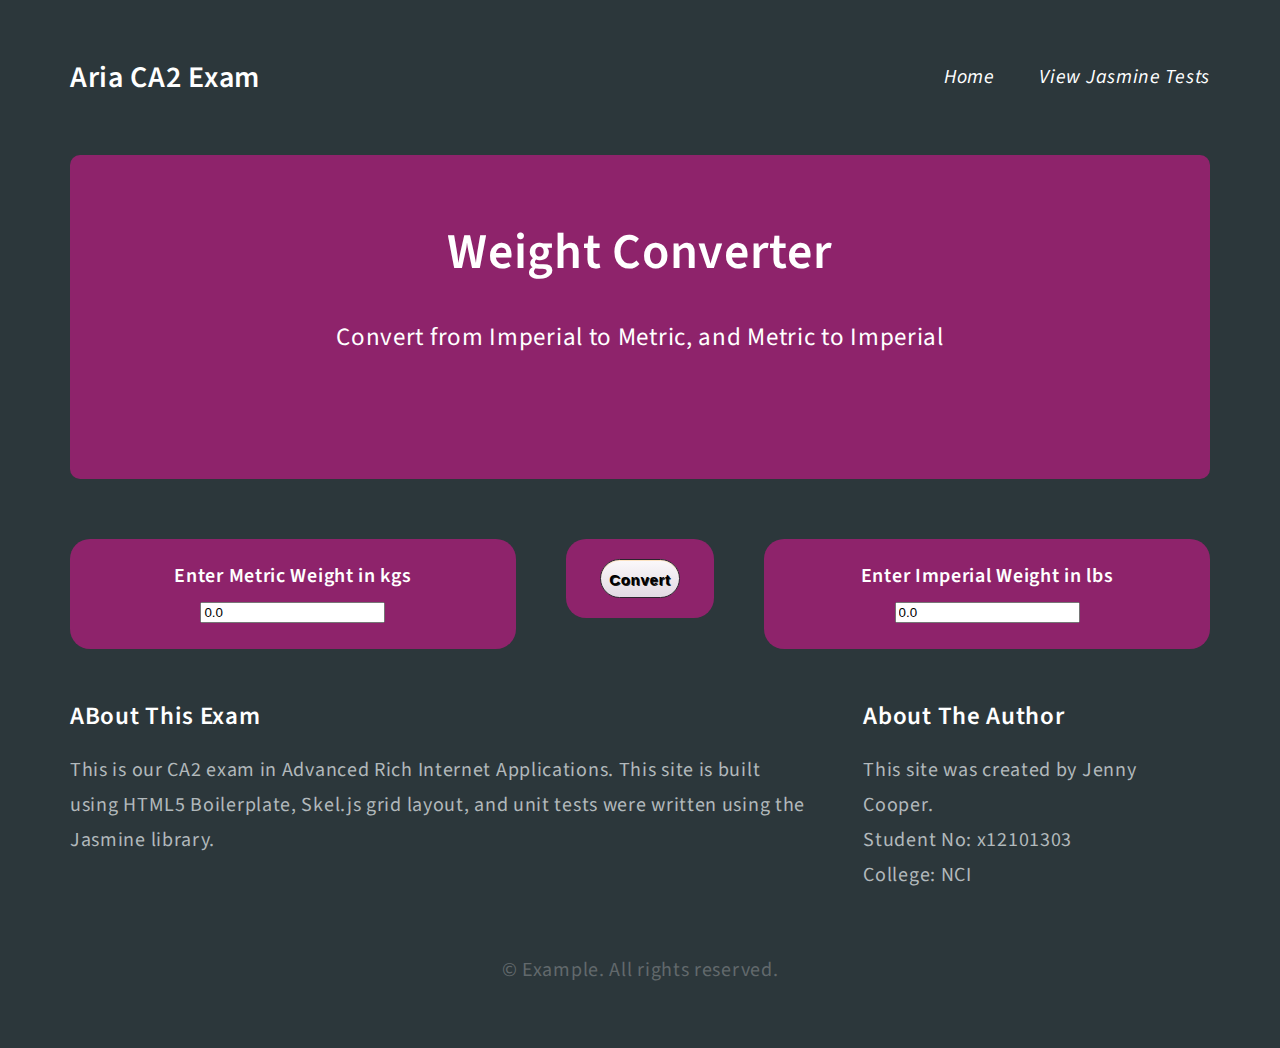
<file: index.html>
﻿<!DOCTYPE HTML>
<html>
	<head>
		<title>Aria CA2</title>
		<meta http-equiv="content-type" content="text/html; charset=utf-8" />
		<link href="http://fonts.googleapis.com/css?family=Source+Sans+Pro:300,300italic,600|Source+Code+Pro" rel="stylesheet" />
		<!--[if lte IE 8]><script src="/js/html5shiv.js" type="text/javascript"></script><![endif]-->
        <script src="/js/main.js"></script>
        <script src="/js/skel.min.js"></script>	
        
 		
	</head>
	<body>
		<div class="container">
			<!-- Header -->
				<div id="header" class="row">
					<div class="4u">
						<h1>Aria CA2 Exam</h1>
					</div>
					<nav id="nav" class="8u">
						<a href="#">Home</a>
						<a href="SpecRunner.html">View Jasmine Tests</a>
					</nav>
				</div>
			<!-- Hero -->
				<section id="hero">
					<h2>Weight Converter</h2>
					<p>Convert from Imperial to Metric, and Metric to Imperial</p>
				</section>
			<!-- Features -->
				<div class="row">
					<section class="5u">
                        <div class="convert">
                            <h3>Enter Metric Weight in kgs</h3>
                            <input name ="metric" id="metric" type="text" value="0.0"/>
                        </div>
                    </section>
                    <section class="2u">
                        <div class="convert">
                            <a href="#" id="convertmetric" >Convert</a>
                        </div>
                    </section>
                    <section class="5u">
                        <div class="convert">
                            <h3>Enter Imperial Weight in lbs</h3>
                            <input id="imperial" name="imperial" type="text" value="0.0"/>
                        </div>
                    </section>
				</div>
			<!-- Main -->
				<div class="row">
					<!-- Content -->
						<section class="8u">
							<h2>ABout This Exam</h2>
							<p>This is our CA2 exam in Advanced Rich Internet Applications. This site is
                            built using HTML5 Boilerplate, Skel.js grid layout, and unit tests were
                            written using the Jasmine library.</p>
						</section>
					<!-- Sidebar -->
						<section class="4u">
							<h2>About The Author</h2>
							<p>This site was created by Jenny Cooper.</p>
                            <p>Student No: x12101303</p>
                            <p>College: NCI</p>
						</section>
				</div>
			<!-- Footer -->
				<div id="footer">
					&copy; Example. All rights reserved.
				</div>
		</div>
        <script src="/js/Converter.js"></script>
	</body>

</html>
</file>
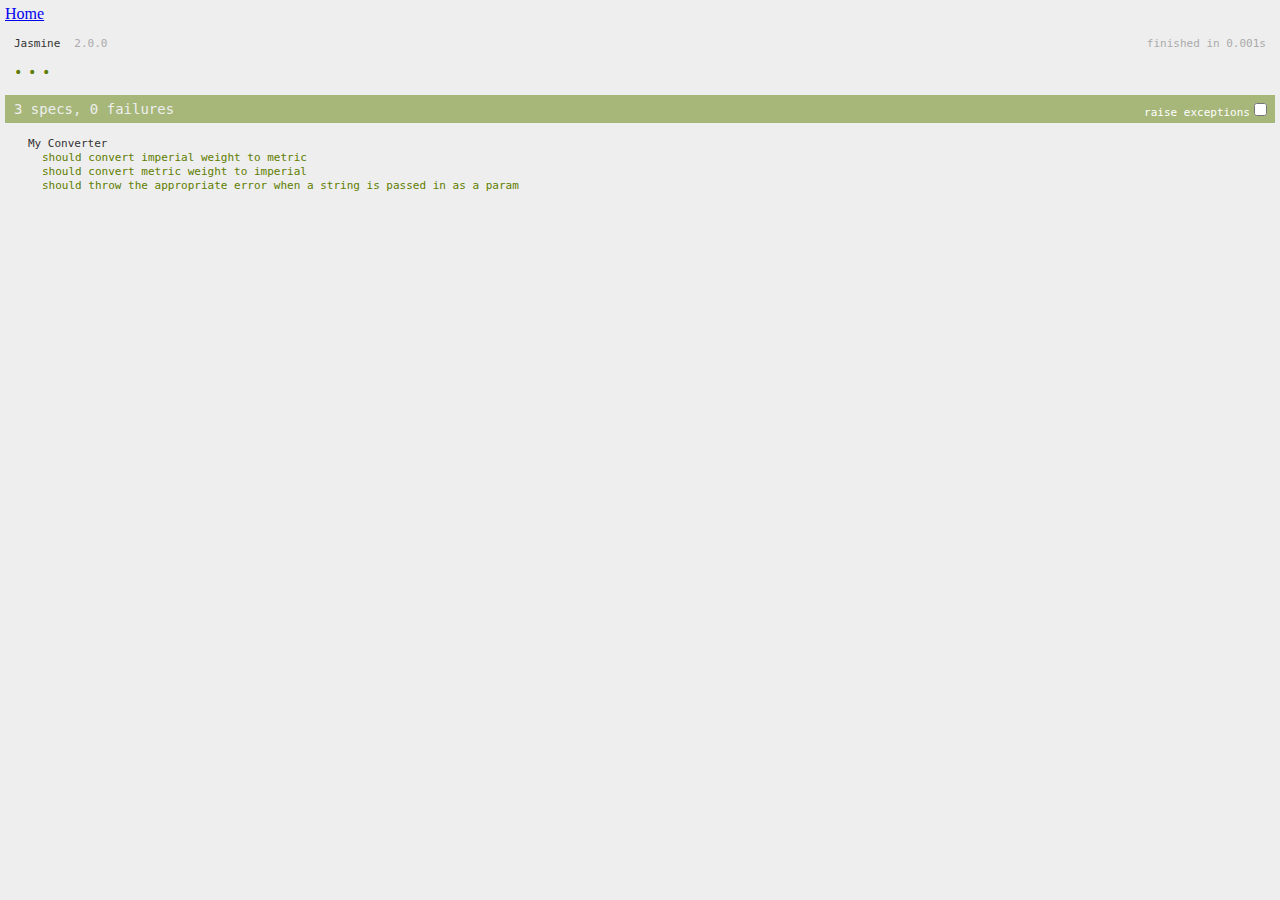
<file: SpecRunner.html>
﻿<!DOCTYPE HTML>
<html>
<head>
  <meta http-equiv="Content-Type" content="text/html; charset=UTF-8">
  <title>Jasmine Spec Runner v2.0.0</title>

  <link rel="shortcut icon" type="image/png" href="test/css/jasmine_favicon.png">
  <link rel="stylesheet" type="text/css" href="test/css/jasmine.css">

  <script type="text/javascript" src="test/js/jasmine.js"></script>
  <script type="text/javascript" src="test/js/jasmine-html.js"></script>
  <script type="text/javascript" src="test/js/boot.js"></script>

  <!-- include source files here... -->
  <!--
  <script type="text/javascript" src="src/Player.js"></script>
  <script type="text/javascript" src="src/Song.js"></script>
  -->
  <script type="text/javascript" src="../js/Converter.js"></script>
  <!-- include spec files here... -->
  <!--
  <script type="text/javascript" src="spec/SpecHelper.js"></script>
  <script type="text/javascript" src="spec/PlayerSpec.js"></script>
  -->
  <script type="text/javascript" src="test/spec/ConverterSpec.js"></script>

</head>

<body>
    <a href="index.html" id="convertmetric">Home</a>
</body>
</html>
</file>
<file: test/css/jasmine.css>
body { background-color: #eeeeee; padding: 0; margin: 5px; overflow-y: scroll; }

.html-reporter { font-size: 11px; font-family: Monaco, "Lucida Console", monospace; line-height: 14px; color: #333333; }
.html-reporter a { text-decoration: none; }
.html-reporter a:hover { text-decoration: underline; }
.html-reporter p, .html-reporter h1, .html-reporter h2, .html-reporter h3, .html-reporter h4, .html-reporter h5, .html-reporter h6 { margin: 0; line-height: 14px; }
.html-reporter .banner, .html-reporter .symbol-summary, .html-reporter .summary, .html-reporter .result-message, .html-reporter .spec .description, .html-reporter .spec-detail .description, .html-reporter .alert .bar, .html-reporter .stack-trace { padding-left: 9px; padding-right: 9px; }
.html-reporter .banner .version { margin-left: 14px; }
.html-reporter #jasmine_content { position: fixed; right: 100%; }
.html-reporter .version { color: #aaaaaa; }
.html-reporter .banner { margin-top: 14px; }
.html-reporter .duration { color: #aaaaaa; float: right; }
.html-reporter .symbol-summary { overflow: hidden; *zoom: 1; margin: 14px 0; }
.html-reporter .symbol-summary li { display: inline-block; height: 8px; width: 14px; font-size: 16px; }
.html-reporter .symbol-summary li.passed { font-size: 14px; }
.html-reporter .symbol-summary li.passed:before { color: #5e7d00; content: "\02022"; }
.html-reporter .symbol-summary li.failed { line-height: 9px; }
.html-reporter .symbol-summary li.failed:before { color: #b03911; content: "x"; font-weight: bold; margin-left: -1px; }
.html-reporter .symbol-summary li.disabled { font-size: 14px; }
.html-reporter .symbol-summary li.disabled:before { color: #bababa; content: "\02022"; }
.html-reporter .symbol-summary li.pending { line-height: 17px; }
.html-reporter .symbol-summary li.pending:before { color: #ba9d37; content: "*"; }
.html-reporter .exceptions { color: #fff; float: right; margin-top: 5px; margin-right: 5px; }
.html-reporter .bar { line-height: 28px; font-size: 14px; display: block; color: #eee; }
.html-reporter .bar.failed { background-color: #b03911; }
.html-reporter .bar.passed { background-color: #a6b779; }
.html-reporter .bar.skipped { background-color: #bababa; }
.html-reporter .bar.menu { background-color: #fff; color: #aaaaaa; }
.html-reporter .bar.menu a { color: #333333; }
.html-reporter .bar a { color: white; }
.html-reporter.spec-list .bar.menu.failure-list, .html-reporter.spec-list .results .failures { display: none; }
.html-reporter.failure-list .bar.menu.spec-list, .html-reporter.failure-list .summary { display: none; }
.html-reporter .running-alert { background-color: #666666; }
.html-reporter .results { margin-top: 14px; }
.html-reporter.showDetails .summaryMenuItem { font-weight: normal; text-decoration: inherit; }
.html-reporter.showDetails .summaryMenuItem:hover { text-decoration: underline; }
.html-reporter.showDetails .detailsMenuItem { font-weight: bold; text-decoration: underline; }
.html-reporter.showDetails .summary { display: none; }
.html-reporter.showDetails #details { display: block; }
.html-reporter .summaryMenuItem { font-weight: bold; text-decoration: underline; }
.html-reporter .summary { margin-top: 14px; }
.html-reporter .summary ul { list-style-type: none; margin-left: 14px; padding-top: 0; padding-left: 0; }
.html-reporter .summary ul.suite { margin-top: 7px; margin-bottom: 7px; }
.html-reporter .summary li.passed a { color: #5e7d00; }
.html-reporter .summary li.failed a { color: #b03911; }
.html-reporter .summary li.pending a { color: #ba9d37; }
.html-reporter .description + .suite { margin-top: 0; }
.html-reporter .suite { margin-top: 14px; }
.html-reporter .suite a { color: #333333; }
.html-reporter .failures .spec-detail { margin-bottom: 28px; }
.html-reporter .failures .spec-detail .description { background-color: #b03911; }
.html-reporter .failures .spec-detail .description a { color: white; }
.html-reporter .result-message { padding-top: 14px; color: #333333; white-space: pre; }
.html-reporter .result-message span.result { display: block; }
.html-reporter .stack-trace { margin: 5px 0 0 0; max-height: 224px; overflow: auto; line-height: 18px; color: #666666; border: 1px solid #ddd; background: white; white-space: pre; }
</file>
